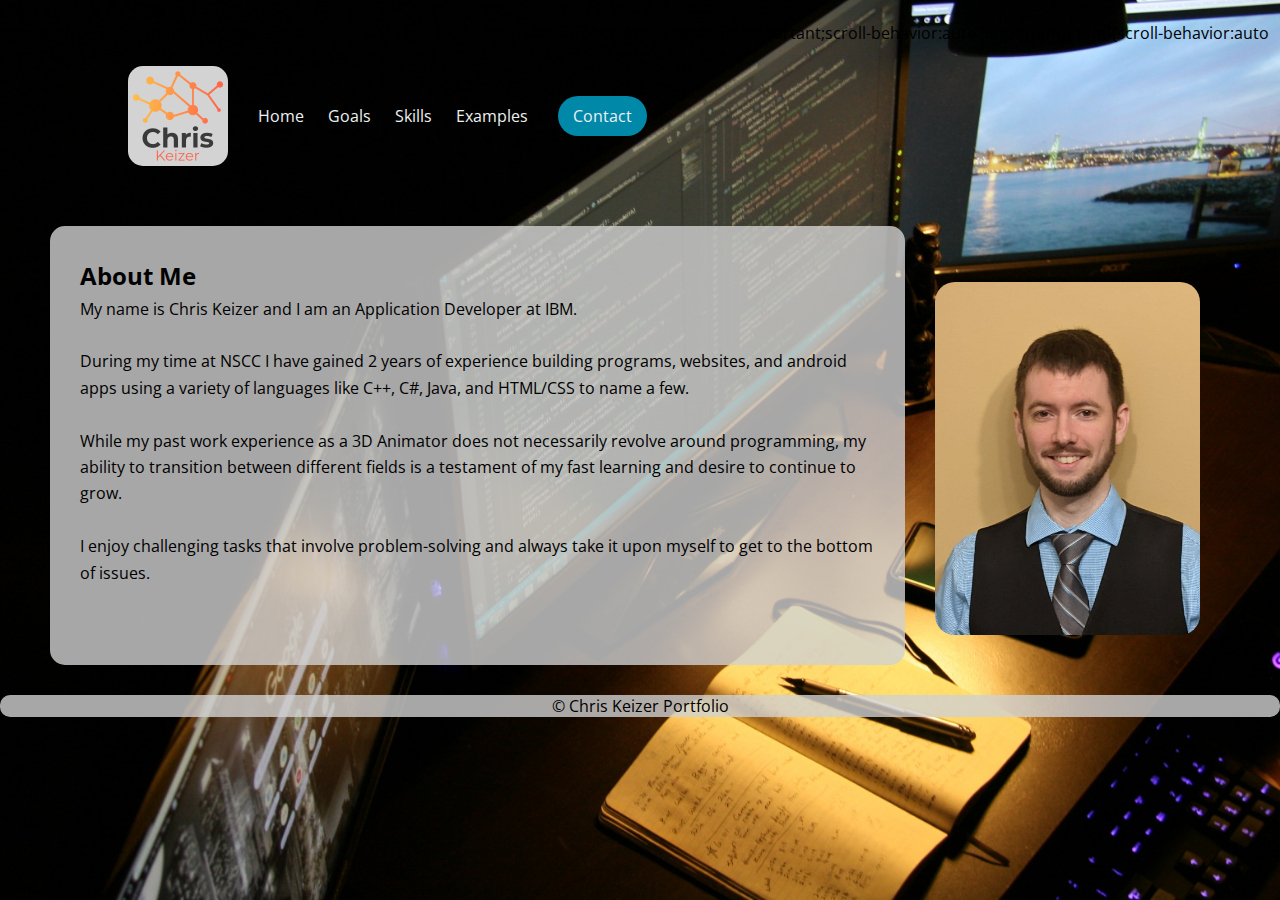
<file: index.html>
<!DOCTYPE html>
<!-- Chris Keizer's Portfolio
    Home Page of Portfolio
    Author: Chris Keizer
    Date:   Oct 18, 2019
    Filename: Portfolio_Index.html
   -->
<html lang="en">
	<head>
		<meta charset="utf-8" />
		<meta name="viewport" content="width=device-width, initial-scale=1" />
		<meta name="keywords" content="portfolio, programming, code, python" />
		<title>Chris Keizer's Porfolio</title>
		<link href="ck_Reset.css" rel="stylesheet" />
		<link href="ck_Layout.css" rel="stylesheet" />
	</head>
	<body>
		<header>
			<a href="index.html">		
			<img class="logo" src="icons/Logo.png" alt="logo"></a>
			<nav class="topNav">
			<a id="navicon" href="#"><img src="icons/nav.png" alt="nav" /></a>
				<ul class="menu"> 
					<li><a href="index.html">Home</a></li>
					<li><a href="Goals.html">Goals</a></li>
					<li><a href="Skills.html">Skills</a></li>
					<li><a href="Examples.html">Examples</a></li>
					<li id="button"><a href="Contact.html">Contact</a>
				</ul>
			</nav>
			<a href="Contact.html" class="button">Contact</a>
		</header>
		<div class="container">
			<article class="aboutArticle1">
				<h2>About Me</h2>
				<p>	
						My name is Chris Keizer 
					and I am an Application Developer at IBM.</p>
				<br>
				<p>	
						During my time at NSCC I have gained 2 years of experience building programs, websites, and
					android apps using a variety of languages like C++, C#, Java, and HTML/CSS to name a few.
				</p><br>
			
						While my past work experience as a 3D Animator does not necessarily revolve around programming, my ability to 
					transition between different fields is a testament of my fast learning and desire to continue to 
					grow.
				</p><br>
				<p>
						I enjoy challenging tasks that involve problem-solving and always 
					take it upon myself to get to the bottom of issues.
				</p>	
			</article>
			<article class="aboutArticle2">
			<br>
				<img src="images/ProfilePicture.jpg" alt="ProfilePicture" class="profile"/>
			</article>
		</div>
		<footer>
			&copy; Chris Keizer Portfolio
		</footer>
	</body>
</html>
</file>
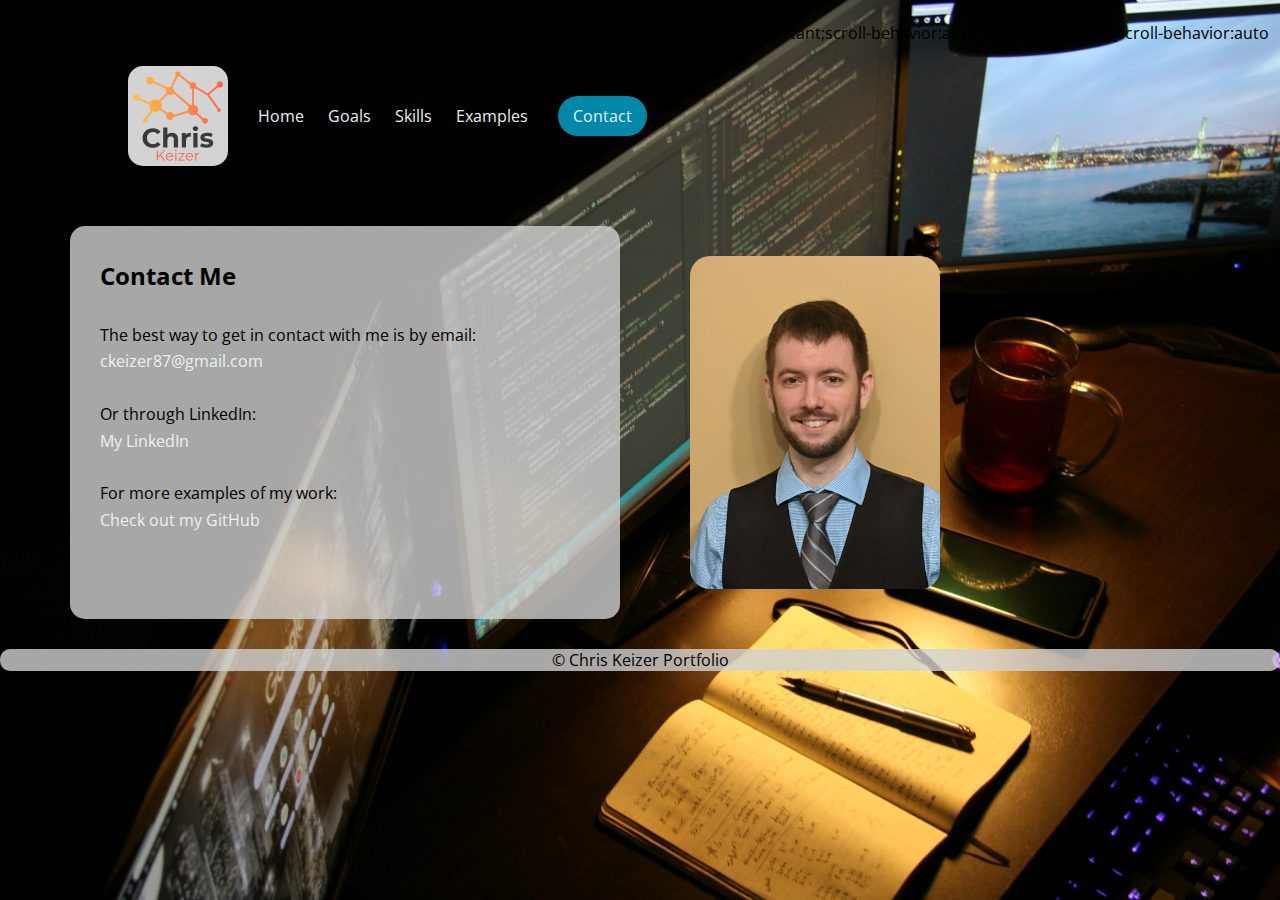
<file: Contact.html>
<!DOCTYPE html>
<!-- Chris Keizer's Portfolio
    Contact Page of Portfolio
    Author: Chris Keizer
    Date:   Oct 18, 2019
    Filename: Contact.html
   -->
<html lang="en">
	<head>
		<meta charset="utf-8" />
		<meta name="viewport" content="width=device-width, initial-scale=1" />
		<meta name="keywords" content="portfolio, programming, code, python" />
		<title>Chris Keizer's Porfolio</title>
		<link href="ck_Reset.css" rel="stylesheet" />
		<link href="ck_Layout.css" rel="stylesheet" />
	</head>
	<body>
		<header>		
			<a href="index.html">		
			<img class="logo" src="icons/Logo.png" alt="logo"></a>
			<nav class="topNav">
			<a id="navicon" href="#"><img src="icons/nav.png" alt="nav" /></a>
				<ul class="menu">
					<li><a href="index.html">Home</a></li>
					<li><a href="Goals.html">Goals</a></li>
					<li><a href="Skills.html">Skills</a></li>
					<li><a href="Examples.html">Examples</a></li>
					<li id="button"><a href="Contact.html">Contact</a>
				</ul>
			</nav>
			<a href="Contact.html" class="button">Contact</a>
		</header>
		<div class="contactContainer">
			<article class="contactArticle1">
				<h2>Contact Me</h2>
				<br>
				<p>The best way to get in contact with me is by email:</p>
				<p><a href="mailto:ckeizer87@gmail.com">ckeizer87@gmail.com</a></p>
				<br>
				<p>Or through LinkedIn:</p>
				<p><a href="https://www.linkedin.com/in/christopher-keizer-519b4030/">My LinkedIn</a></p>
				<br>
				<p>For more examples of my work:</p>
				<p><a href="https://github.com/Chris-Keizer">Check out my GitHub</a></p>
			</article>
			<article class="contactArticle2">
				<img src="images/ProfilePicture.jpg" alt="ProfilePicture" class="profileContact"/>
			</article>
		</div>
		<footer>
			&copy; Chris Keizer Portfolio
		</footer>
	</body>
</html>
</file>
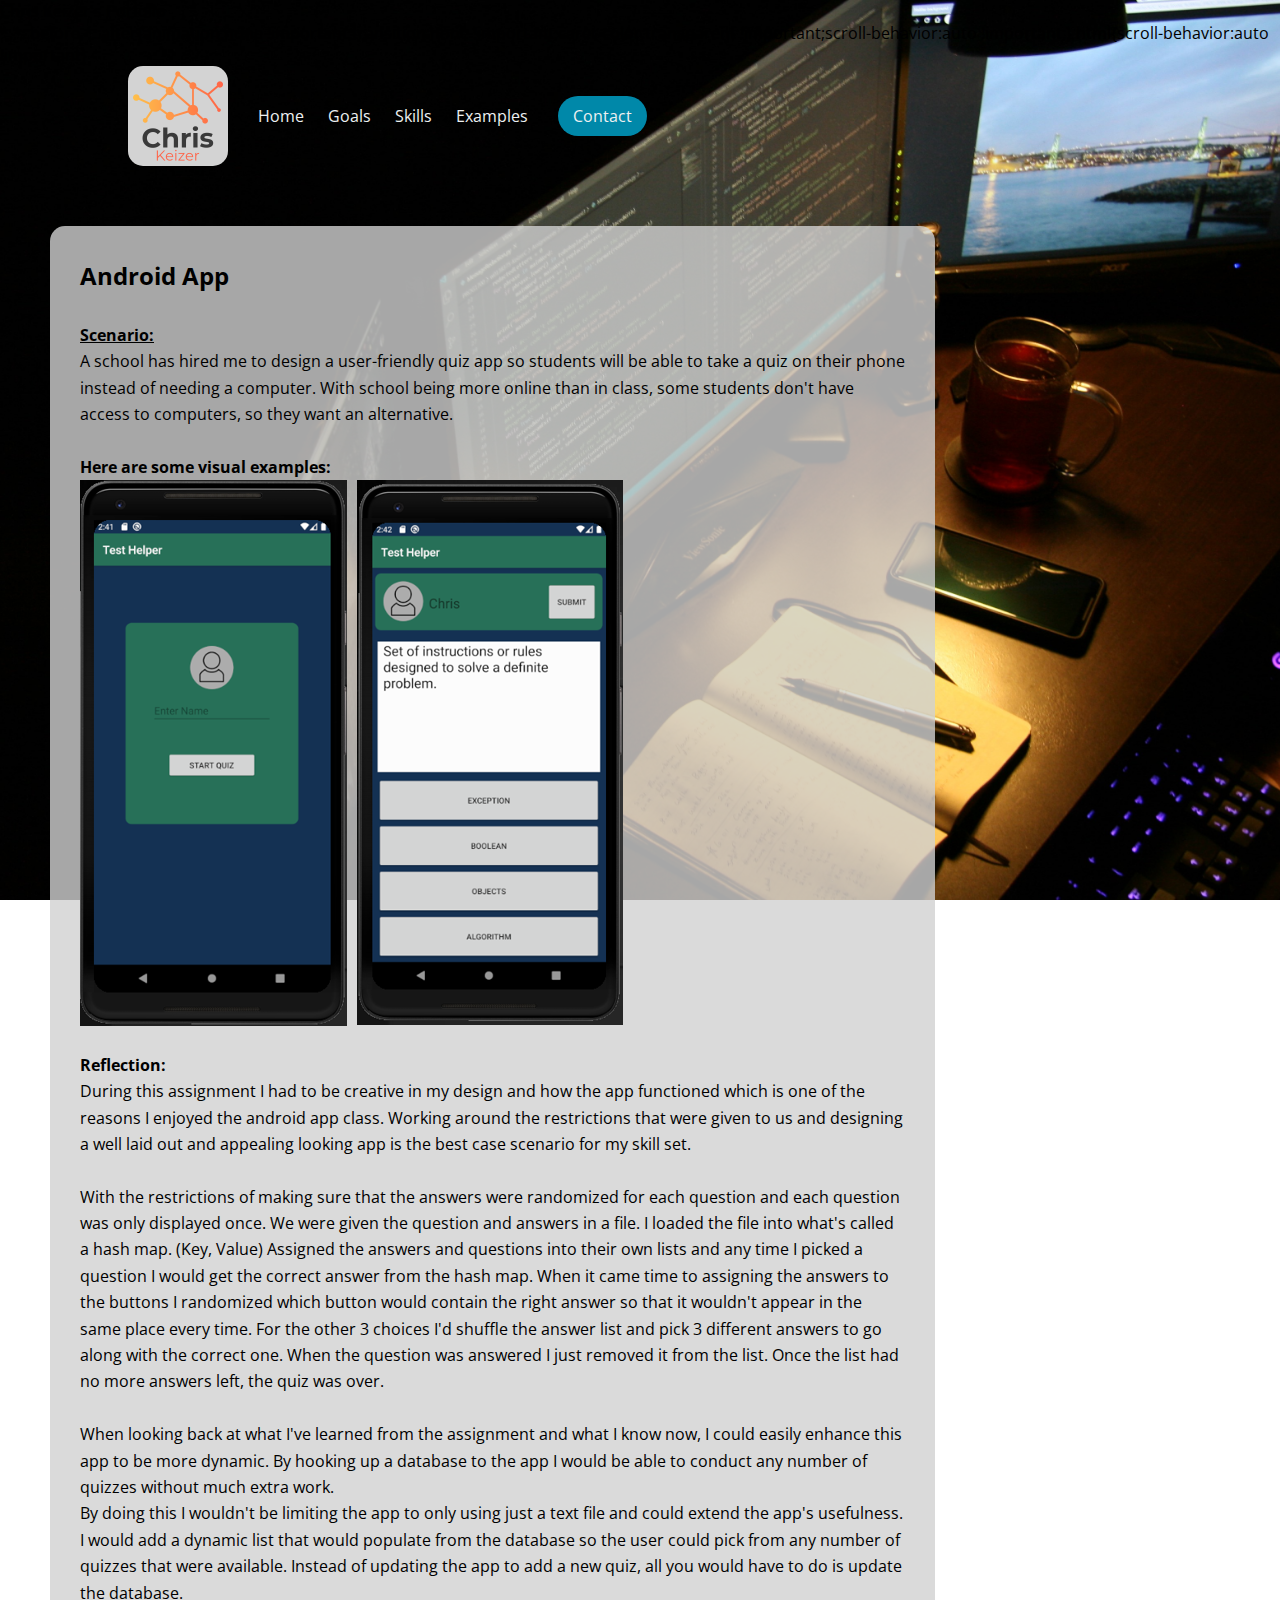
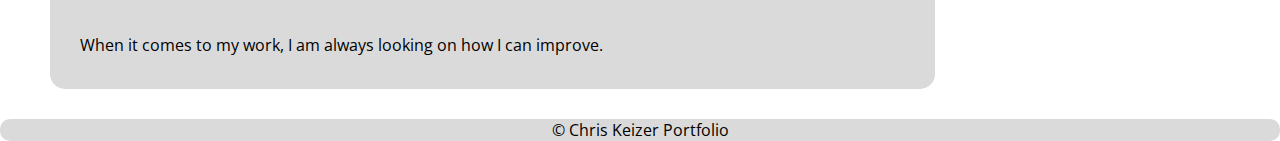
<file: Examples.html>
<!DOCTYPE html>
<!-- Chris Keizer's Portfolio
    Examples Page of Portfolio
    Author: Chris Keizer
    Date:   Mar 02, 2021
    Filename: Examples.html
   -->
<html lang="en">
	<head>
		<meta charset="utf-8" />
		<meta name="viewport" content="width=device-width, initial-scale=1" />
		<meta name="keywords" content="portfolio, programming, code, python" />
		<title>Chris Keizer's Porfolio</title>
		<link href="ck_Reset.css" rel="stylesheet" />
		<link href="ck_Layout.css" rel="stylesheet" />
	</head>
	<body class="exampleBody">
		<header>		
			<a href="index.html">		
			<img class="logo" src="icons/Logo.png" alt="logo"></a>
			<nav class="topNav">
			<a id="navicon" href="#"><img src="icons/nav.png" alt="nav" /></a>
				<ul class="menu">
					<li><a href="index.html">Home</a></li>
					<li><a href="Goals.html">Goals</a></li>
					<li><a href="Skills.html">Skills</a></li>
					<li><a href="Examples.html">Examples</a></li>
					<li id="button"><a href="Contact.html">Contact</a>
				</ul>
			</nav>
			<a href="Contact.html" class="button">Contact</a>
		</header>
		<div class="exampleContainer">
			<article class="exampleArticle1">
				<h2>Android App</h2>
				<br>
				<u><b>Scenario:</b></u>
				<p>A school has hired me to design a user-friendly quiz app so students will be able to take a quiz
					on their phone instead of needing a computer. With school being more online than in class, some 
					students don't have access to computers, so they want an alternative. 
				</p>
				<br>
				<p><b>Here are some visual examples:</b></p>
				<img class="app1" src="images/QuizApp1.png"/>
				<img class="app2" src="images/QuizApp2.png"/>

				<br>
				<p><b>Reflection:</b></p> 
				<p>During this assignment I had to be creative in my design and how the app functioned which is one
					of the reasons I enjoyed the android app class. Working around the restrictions that were given
					to us and designing a well laid out and appealing looking app is the best case scenario for my skill set.
				</p> 
				<br>
				<p>With the restrictions of making sure that the answers were randomized for each question and each question
					was only displayed once. We were given the question and answers in a file. I loaded the file into what's called
					a hash map. (Key, Value) Assigned the answers and questions into their own lists and any time I picked a question
					I would get the correct answer from the hash map. When it came time to assigning the answers to the buttons I 
					randomized which button would contain the right answer so that it wouldn't appear in the same place every time. 
					For the other 3 choices I'd shuffle the answer list and pick 3 different answers to go along with the correct one.
					When the question was answered I just removed it from the list.
					Once the list had no more answers left, the quiz was over.
				</p>
				<br>
				<p>When looking back at what I've learned from the assignment and what I know now, I could easily enhance this app
					to be more dynamic. By hooking up a database to the app I would be able to conduct any number of quizzes without
					much extra work.
				</p>
				<p>By doing this I wouldn't be limiting the app to only using just a text file and could extend the app's usefulness.
					I would add a dynamic list that would populate from the database so the user could pick from any number of quizzes
					that were available. Instead of updating the app to add a new quiz, all you would have to do is update the database.
				</p>	
				<br>
				<p>When it comes to my work, I am always looking on how I can improve.</p>
			</article>
		</div>
		<footer>
			&copy; Chris Keizer Portfolio
		</footer>
	</body>
</html>
</file>
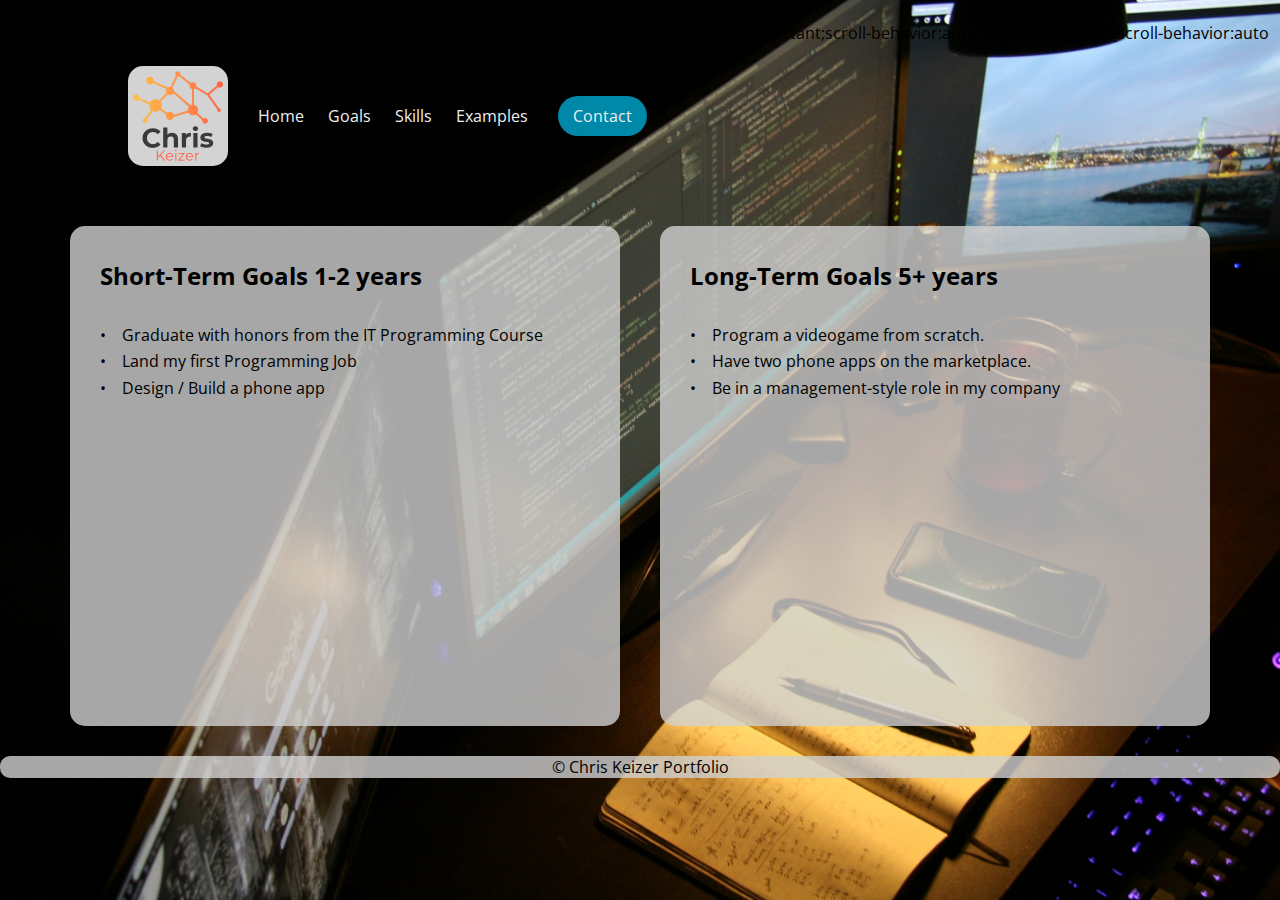
<file: Goals.html>
<!DOCTYPE html>
<!-- Chris Keizer's Portfolio
    Goals Page of Portfolio
    Author: Chris Keizer
    Date:   Oct 18, 2019
    Filename: Goals.html
   -->
<html lang="en">
	<head>
		<meta charset="utf-8" />
		<meta name="viewport" content="width=device-width, initial-scale=1" />
		<meta name="keywords" content="portfolio, programming, code, python" />
		<title>Chris Keizer's Porfolio</title>
		<link href="ck_Reset.css" rel="stylesheet" />
		<link href="ck_Layout.css" rel="stylesheet" />
	</head>
	<body class="GoalsBody">
		<header>		
			<a href="index.html">		
			<img class="logo" src="icons/Logo.png" alt="logo"></a>
			<nav class="topNav">
			<a id="navicon" href="#"><img src="icons/nav.png" alt="nav" /></a>
				<ul class="menu">
					<li><a href="index.html">Home</a></li>
					<li><a href="Goals.html">Goals</a></li>
					<li><a href="Skills.html">Skills</a></li>
					<li><a href="Examples.html">Examples</a></li>
					<li id="button"><a href="Contact.html">Contact</a>
				</ul>
			</nav>
			<a href="Contact.html" class="button">Contact</a>
		</header>
		<div class="goalsContainer">
			<article class="goalArticle1">
				<h2>Short-Term Goals 1-2 years</h2>
				<br>
				<p>•&emsp;Graduate with honors from the IT Programming Course</p>
				<p>•&emsp;Land my first Programming Job</p>
				<p>•&emsp;Design / Build a phone app</p>
				
			</article>
			<article class="goalArticle2">
				<h2>Long-Term Goals 5+ years</h2>
				<br>
				<p>•&emsp;Program a videogame from scratch.</p>
				<p>•&emsp;Have two phone apps on the marketplace.</p>
				<p>•&emsp;Be in a management-style role in my company</p>
			</article>
		</div>
		<footer>
			&copy; Chris Keizer Portfolio
		</footer>
	</body>
</html>
</file>
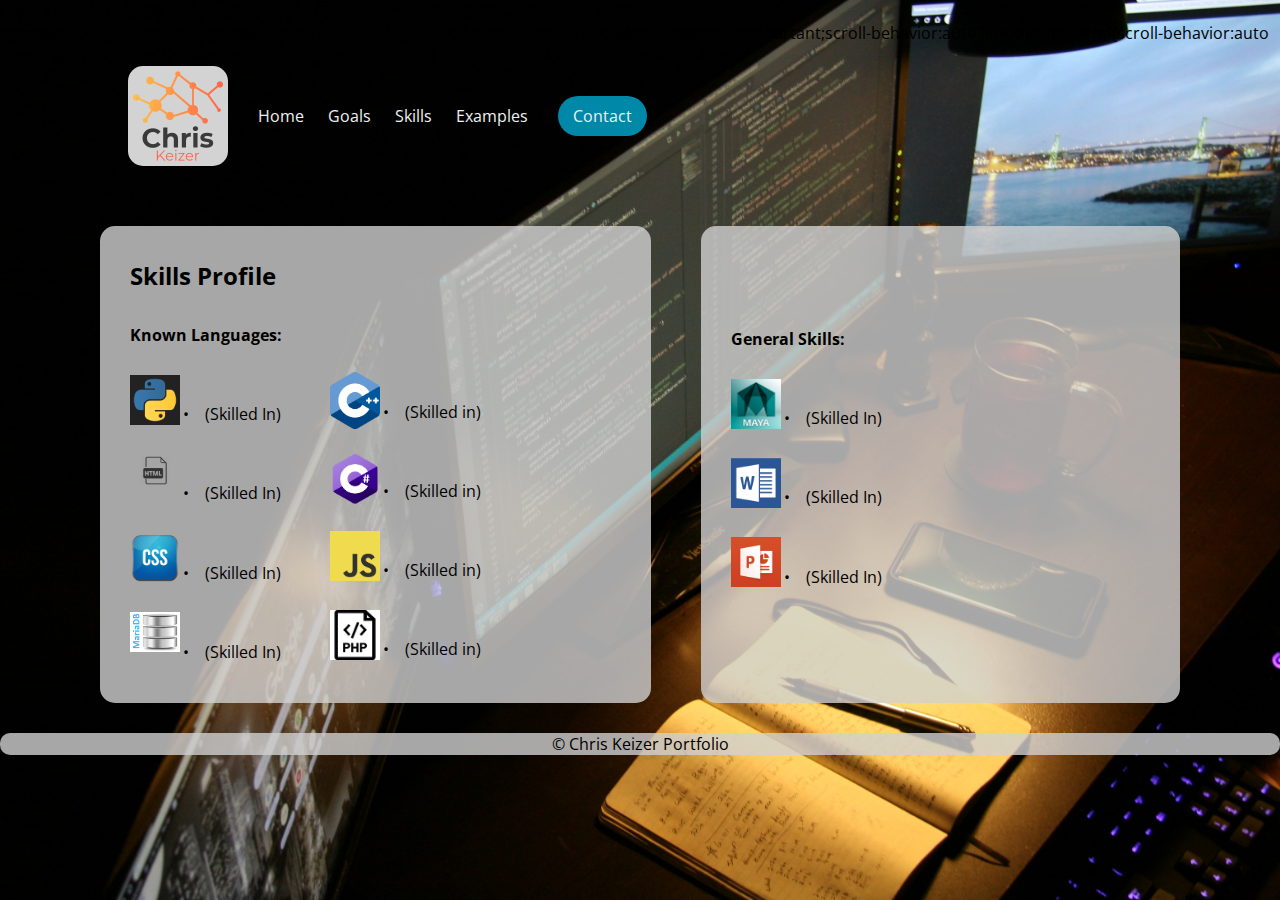
<file: Skills.html>
<!DOCTYPE html>
<!-- Chris Keizer's Portfolio
    Skills Page of Portfolio
    Author: Chris Keizer
    Date:   Oct 18, 2019
    Filename: Skills.html
   -->
<html lang="en">
	<head>
		<meta charset="utf-8" />
		<meta name="viewport" content="width=device-width, initial-scale=1" />
		<meta name="keywords" content="portfolio, programming, code, python" />
		<title>Chris Keizer's Porfolio</title>
		<link href="ck_Reset.css" rel="stylesheet" />
		<link href="ck_Layout.css" rel="stylesheet" />
	</head>
	<body class="resumeBody">
		<header>		
			<a href="index.html">		
			<img class="logo" src="icons/Logo.png" alt="logo"></a>
			<nav class="topNav">
			<a id="navicon" href="#"><img src="icons/nav.png" alt="nav" /></a>
				<ul class="menu">
					<li><a href="index.html">Home</a></li>
					<li><a href="Goals.html">Goals</a></li>
					<li><a href="Skills.html">Skills</a></li>
					<li><a href="Examples.html">Examples</a></li>
					<li id="button"><a href="Contact.html">Contact</a>
				</ul>
			</nav>
			<a href="Contact.html" class="button">Contact</a>
		</header>
		<div class="skillsContainer">
			<section class="skillPrograms">
				<article class="skillArticle5">
					<h2>Skills Profile</h2>
					<br>
					<p><b>Known Languages:</b></p>
					<br>
					<p><img class="python" src="icons/pythonIcon.jpg" alt="pythonLogo"/> <br>•&emsp;(Skilled In)</p>
					<br>
					<p><img class="html" src="icons/html-icon.png" alt="htmlLogo"/> <br>•&emsp;(Skilled In)</p>
					<br>
					<p><img class="css" src="icons/css-icon.png" alt="cssLogo"/><br>•&emsp;(Skilled In)</p>
					<br>
					<p><img class="mariadb" src="icons/mariadb.png" alt="mariadbLogo"/><br>•&emsp;(Skilled In)</p>
				</article>
				<article class="skillArticle6">
					<br>
					<p><img class="CPlusPlus" src="icons/CPlusPlus.png" alt="CPlusPlusLogo"/><br>•&emsp;(Skilled in)</p>
					<br>
					<p><img class="C_Sharp_logo" src="icons/C_Sharp_logo.png" alt="C_Sharp_Logo"/><br>•&emsp;(Skilled in)</p>
					<br>
					<p><img class="javaScriptLogo" src="icons/js.png" alt="javaScriptLogo"/><br>•&emsp;(Skilled in)</p>
					<br>
					<p><img class="phpLogo" src="icons/php-icon.png" alt="phpLogo"/><br>•&emsp;(Skilled in)</p>
				</article>
			</section>
			<section class="skillGeneralized">
					<p><b>General Skills:</b></p>
					<br>
					<p><img class="maya" src="icons/Maya.png" alt="MayaLogo"/><br>•&emsp;(Skilled In)</p>
					<br>
					<p><img class="word" src="icons/Word-icon.png" alt="WordLogo"/><br>•&emsp;(Skilled In)</p>
					<br>
					<p><img class="powerpoint" src="icons/powerpoint.png" alt="PowerpointLogo"/><br>•&emsp;(Skilled In)</p>
			</section>
		</div>
		<footer>
			&copy; Chris Keizer Portfolio
		</footer>
	</body>
</html>
</file>
<file: ck_Layout.css>
@charset "utf-8";
@import url('https://fonts.googleapis.com/css?family=Open+Sans&display=swap');

/* 

   Style Sheet for the Style of the Home Page
   Author: Chris Keizer
   Date:   Oct 18, 2019
   
   Filename: ck_Styles.css

*/

/* Logo and Image Styles */
.logo {
	cursor: pointer;
	width: 100px;
	border-radius: 15px;
	margin-right: 20px;
	background-color: lightgray;
}
/* Body and HTML Styles */
html {
	width: 100%;
}
body {
	background: url('images/Background1.jpg') no-repeat;
	background-size: cover;
	background-attachment: fixed;
	background-position: center;
	width: 100%
}

/* Header Styles */
header {
	display: flex;
	justify-content: flex-start;
	border-radius: 20px;
	align-items: center;
	padding:0px 10%;
}

/* Navigation Styles */
#navicon {
	display: none;
}
#button {
		display: none;
	}

li, a, button {
	font-family: "Open Sans", sans-serif;
	font-weight: 400;
	font-size: 16px;
	color: #edf0f1;
	text-decoration: none;
}

.topNav { 
	list-style: none;
}
ul {
	margin: 0px;
	padding: 0px;
	list-style: none;
}
.topNav li {
	display: inline-block;
	padding: 0px 10px;
}

.topNav li a {
	transition: all 0.3s ease 0s;
	text-shadow: 1px 1px black;
}

.topNav li a:hover {
	color: #0088a9;  
}
p a:hover {
	color: #0088a9;  
}

.button {
	padding: 9px 15px;
	background-color: rgba(0,136,169,1);
	border: none;
	border-radius: 50px;
	cursor: pointer;
	transition: all 0.3s ease 0s;
	margin-left: 20px;
}

.button:hover {
	background-color: rgba(0,136,169,0.8);
}

/* Article Styles */
.container {
	display: -webkit-flex;
	-webkit-flex-wrap: wrap;
	display: flex;
	flex-wrap: wrap;
	max-width: 1300px;
	margin: 40px auto 0 auto;
	line-height: 1.65;
	padding: 20px 50px;
	justify-content: space-between;
	flex-basis: 30%;
	margin-bottom: 10px;
}
.aboutArticle1 {
	padding: 30px;
	background-color: rgb(209, 209, 209 , .8);
	box-sizing: border-box;
	border-radius: 15px;
	flex: 3;
}
.aboutArticle2 {
	flex: 1;
	padding: 30px;
}
.profile {
	width: 100%;
	display: block;
	border-radius: 20px;
	margin-left: auto;
	margin-right: auto;
}

/*==========================*/
/* This is for Examples Page */
.exampleContainer {
	display: -webkit-flex;
	-webkit-flex-wrap: wrap;
	display: flex;
	flex-wrap: wrap;
	max-width: 1300px;
	margin: 40px auto 0 auto;
	line-height: 1.65;
	padding: 20px 50px;
	justify-content: space-between;
	flex-basis: 30%;
	margin-bottom: 10px;
}
.exampleArticle1 {
	padding: 30px;
	background-color: rgb(209, 209, 209 , .8);
	box-sizing: border-box;
	margin-right: 20px;
	border-radius: 15px;
	width: 75%;
}
.app1 {
	float: left;
	padding-right: 10px;
}

/*==========================*/
/* This is for Resume Page */
.resumeContainer {
	display: -webkit-flex;
	-webkit-flex-wrap: wrap;
	display: flex;
	flex-wrap: wrap;
	max-width: 1300px;
	margin: 40px auto 0 auto;
	line-height: 1.65;
	padding: 20px 50px;
	justify-content: space-between;
	flex-basis: 30%;
	margin-bottom: 10px;
}
.resumeArticle3 {
	padding: 30px;
	background-color: rgb(209, 209, 209 , .8);
	box-sizing: border-box;
	margin-right: 20px;
	border-radius: 15px;
	width: 75%;
}

/*==========================*/

/*==========================*/
/* This is for contact Page */
.contactContainer {
	display: -webkit-flex;
	-webkit-flex-wrap: wrap;
	display: flex;
	flex-wrap: wrap;
	max-width: 1300px;
	margin: 40px auto 0 auto;
	line-height: 1.65;
	padding: 20px 50px;
	justify-content: space-between;
	flex-basis: 30%;
	margin-bottom: 10px;
}
.contactArticle1 {
	padding: 30px;
	background-color: rgb(209, 209, 209 , .8);
	box-sizing: border-box;
	margin: 0px 20px 0px 20px;
	border-radius: 15px;
	min-width: 350px;
	flex: 1;
}
.contactArticle2 {
	padding: 30px;
	box-sizing: border-box;
	margin: 0px 20px 0px 20px;
	border-radius: 15px;
	min-width: 350px;
	flex: 1;
}
/* Right Column Styles */
.profileContact {
	width: 250px;
	display: block;
	border-radius: 20px;
}

/*==========================*/

/*==========================*/
/* This is for Skills Page */
.skillsContainer {
	max-width: 1300px;
	margin: 40px auto 0 auto;
	line-height: 1.65;
	padding: 20px 50px;
	display: flex;
	justify-content: space-between;
	flex-basis: 30%;
	margin-bottom: 10px;
}
.skillPrograms {
	margin-left: 50px;
	padding: 20px;
	background-color: rgb(209, 209, 209 , .8);
	box-sizing: border-box;
	margin-right: 25px;
	border-radius: 15px;
	width: 50%;
}
.skillArticle5 {
	float: left;
	padding: 10px;
	width: 200px;
	min-width: 100px;
	order: 1;
}

.python {
	padding: 0px;
	float:left;
	width: 50px;
}
.html {
	padding: 0px;
	float:left;
	width: 50px;
}
.css {
	padding: 0px;
	float:left;
	width: 50px;
}
.mariadb {
	padding: 0px;
	float:left;
	width: 50px;
}
	/*right side icons*/
.CPlusPlus {
	padding: 0px;
	float:left;
	width: 50px;
}
.C_Sharp_logo {
	padding: 0px;
	float:left;
	width: 50px;
}
.javaScriptLogo {
	padding: 0px;
	float:left;
	width: 50px;
}
.maya {
	padding: 0px;
	float:left;
	width: 50px;
}
.word {
	padding: 0px;
	float:left;
	width: 50px;
}
.powerpoint {
	padding: 0px;
	float:left;
	width: 50px;
}
.phpLogo {
	padding: 0px;
	float:left;
	width:50px;
}

p {
	text-align: left;
}

p img {
	margin-right: 3px;
}


/*right side*/
.skillGeneralized {
	padding: 120px 30px 30px 30px;
	background-color: rgb(209, 209, 209 , .8);
	box-sizing: border-box;
	margin-right: 50px;
	margin-left: 25px;
	border-radius: 15px;
	width: 50%;
	flex-shrink: 3;
}
.skillArticle6 {
	padding: 100px 20px 20px 10px;
	float: left;
	width: 200px;
	text-align: right;
	min-width: 100px;
	order: 2;
}


/*==========================*/

/*==========================*/
/* This is for Goals Page */
.goalsContainer {
	display: -webkit-flex;
	-webkit-flex-wrap: wrap;
	display: flex;
	flex-wrap: wrap;
	max-width: 1300px;
	margin: 40px auto 0 auto;
	line-height: 1.65;
	padding: 20px 50px;
	justify-content: space-between;
	flex-basis: 30%;
	margin-bottom: 10px;
}
.goalArticle1 {
	padding: 30px;
	background-color: rgb(209, 209, 209 , .8);
	box-sizing: border-box;
	margin: 0px 20px 0px 0px;
	border-radius: 15px;
	min-width: 350px;
	height: 500px;
	flex: 1;
}
.goalArticle2 {
	padding: 30px;
	background-color: rgb(209, 209, 209 , .8);
	box-sizing: border-box;
	margin: 0px 20px 0px 0px;
	border-radius: 15px;
	min-width: 350px;
	height: 500px;
	flex: 1;
}

/* Footer Styles */
footer {
	text-align: center;
	max-width: 1300px;
	margin-left: auto;
	margin-right: auto;
	background-color: rgb(209, 209, 209 , .8);
	border-radius: 10px;
}


/* New Styles Added Below */

/*=============================
   Mobile Styles: 0px to 480px
  =============================
*/
@media only screen and (max-width: 480px) {
/*Navigation*/
	#navicon {
		padding: 9px 15px;
		margin-left: 120px;
		display: block;
		
	}
	#button{ 
		display: block;
	}
	.button{
		display: none;
	}
	.menu {
		display: none;
	}
	#navicon img {
		width: 50px;
		border-radius: 10px;
	}
	a#navicon:hover+ul, nav ul:hover {
		display: -webkit-flex;
		display: flex;
		-webkit-flex-direction: column;
		flex-direction: column;
		position: absolute;
		margin-left: 60px;
		background-color: #333;
	}
	.topNav ul li {
		padding: 10px;
		border-style: solid;
		border-width: 1px;
		border-color: white;
	}
/*Home Page*/
	.container {
		padding: 0px;
		margin-bottom: 0px;
	}
/*goal page*/
	.goalsContainer {
		padding: 0px;
		margin-bottom: 0px;
	}
	.goalArticle1 {
		margin: 0px 20px 10px 20px;
		height: 550px;	
		min-width: 160px;
		flex: 1;
	}
	.goalArticle2 {
		margin-bottom: 20px;
		height: 550px;
		min-width: 160px;
		flex: 1;
		
	}
/*about page*/
	.aboutArticle1 {
		margin-left: 20px;
		margin-right: 20px;
		margin-bottom: 20px;
	}
	.aboutArticle2 {
		display: none;
	}
/*skill page*/
	.skillPrograms{
		margin: 40px 0px 20px 20px;
		margin-right: 0px;
	}
	.skillArticle5 {
		float: left;
		padding: 0px;
		width: 200px;
		order: 1;
	}
	.programs {
		margin-left: 0px;
		padding: 0px;
		margin-right: 0px;
	}
	.skillArticle6 {
		padding: 0px;
		float: left;
		width: 200px;
	}
	.skillGeneralized {
		padding: 60px 30px 30px 30px;
		margin: 40px 20px 20px 10px;
		border-radius: 15px;
		width: 50%;
		order: 3;
	}
	.skillsContainer {
		margin: 0;
		padding: 0px;
	}
/*resume Page*/
	.resumeContainer {
		width: 100%;
		padding: 0px 20px 0px 20px;
		margin-top: 40px;
		margin-bottom: 0px;
	}
	.resumeArticle3 {
		padding: 30px;
		margin: 0px 0px 20px 0px;
		width: 100%;
	}
/*example Page*/
	.exampleContainer {
		width: 100%;
		padding: 0px 20px 0px 20px;
		margin-top: 40px;
		margin-bottom: 0px;
	}
	.exampleArticle1 {
		padding: 30px;
		margin: 0px 0px 20px 0px;
		width: 100%;
	}
/*contact Page*/
	.contactContainer {
		margin: 0px;
		line-height: 1.65;
		padding: 0px;
		margin-bottom: 20px;
	}
	.contactArticle1 {
		padding: 30px;
		margin: 40px 20px 20px 20px;
		min-width: 0px;
	}
	.contactArticle2 {
		padding: 0px 20px 0px 20px;
		
	}
	.profileContact {
		width: 200px;
	}
}


/*=============================
   Tablet Styles: 481px and greater
  =============================
*/
@media only screen and (min-width: 481px) {
	/*Home Page*/
	/*Goals Page*/
	.goalsContainer {
		margin: 40px auto 0 auto;
		padding: 20px 50px;
		margin-bottom: 10px;
		width: 100%;
	}
	.goalArticle1 {
		padding: 30px;
		margin: 0px 0px 15px 0px;
		height: 250px;
	}
	.goalArticle2 {
		padding: 30px;
		margin: 15px 0px 0px 0px;
		min-width: 350px;
		height: 250px;
	}
	/*skill page*/
	.skillPrograms{
		margin: 0px;
	}
	.skillArticle5 {
		float: left;
		padding: 0px;
		width: 200px;
		order: 1;
	}
	.programs {
		margin-left: 0px;
		padding: 0px;
		margin-right: 0px;
	}
	.skillArticle6 {
		padding: 0px;
		float: left;
		width: 200px;
	}
	.skillGeneralized {
		padding: 90px 30px 30px 30px;
		margin: 0px 0px 0px 10px;
		width: 50%;
		order: 3;
	}
	.skillsContainer {
		margin: 40px 0px 10px 0px;
		padding: 20px 50px 20px 50px;
	}
	/*resume Page*/
	.resumeContainer {
		width: 100%;
		padding: 20px 50px 20px 50px;
	}
	.resumeArticle3 {
		padding: 30px;
		margin: 0px;
		width: 100%;
	}
/*resume Page*/
	.exampleContainer {
		width: 100%;
		padding: 20px 50px 20px 50px;
	}
	.exampleArticle1 {
		padding: 30px;
		margin: 0px;
		width: 100%;
	}
	/*contact Page*/
	.contactContainer {
		margin: 40px 0px 10px 0px;
		line-height: 1.65;
		padding: 20px 50px 20px 50px;
		margin-bottom: 20px;
		width: 100%;
	}
	.contactArticle1 {
		padding: 30px;
		margin: 0px 0px 20px 0px;
	}
	.contactArticle2 {
		padding: 0px 20px 0px 20px;
		
	}
	.profileContact {
		width: 200px;
	}
}

/*=============================
  Desktop Styles: 769px to greater
  =============================
*/

@media only screen and (min-width: 1024px) {
	/* Article Styles */
	.container {
		display: -webkit-flex;
		-webkit-flex-wrap: wrap;
		display: flex;
		flex-wrap: wrap;
		max-width: 1300px;
		margin: 40px auto 0 auto;
		line-height: 1.65;
		padding: 20px 50px;
		justify-content: space-between;
		flex-basis: 30%;
		margin-bottom: 10px;
	}
	.aboutArticle1 {
		padding: 30px;
		background-color: rgb(209, 209, 209 , .8);
		box-sizing: border-box;
		border-radius: 15px;
		flex: 3;
	}
	.aboutArticle2 {
		flex: 1;
		padding: 30px;
	}
	.profile {
		width: 100%;
		display: block;
		border-radius: 20px;
		margin-left: auto;
		margin-right: auto;
	}
	/*==========================*/
	/* This is for Resume Page */
	.resumeArticle3 {
		padding: 30px;
		background-color: rgb(209, 209, 209 , .8);
		box-sizing: border-box;
		margin-right: 20px;
		border-radius: 15px;
		width: 75%;
	}

	/*==========================*/

	/*==========================*/
	/* This is for Example Page */
	.exampleArticle1 {
		padding: 30px;
		background-color: rgb(209, 209, 209 , .8);
		box-sizing: border-box;
		margin-right: 20px;
		border-radius: 15px;
		width: 75%;
	}

	/*==========================*/
	/* This is for contact Page */
	.contactContainer {
		display: -webkit-flex;
		-webkit-flex-wrap: wrap;
		display: flex;
		flex-wrap: wrap;
		max-width: 1300px;
		margin: 40px auto 0 auto;
		line-height: 1.65;
		padding: 20px 50px;
		justify-content: space-between;
		flex-basis: 30%;
		margin-bottom: 10px;
	}
	.contactArticle1 {
		padding: 30px;
		background-color: rgb(209, 209, 209 , .8);
		box-sizing: border-box;
		margin: 0px 20px 0px 20px;
		border-radius: 15px;
		min-width: 350px;
		flex: 1;
	}
	.contactArticle2 {
		padding: 30px;
		box-sizing: border-box;
		margin: 0px 20px 0px 20px;
		border-radius: 15px;
		min-width: 350px;
		flex: 1;
	}
	/* Right Column Styles */
	.profileContact {
		width: 250px;
		display: block;
		border-radius: 20px;
	}

	/*==========================*/

	/*==========================*/
	/* This is for Skills Page */
	.skillsContainer {
		max-width: 1300px;
		margin: 40px auto 0 auto;
		line-height: 1.65;
		padding: 20px 50px;
		display: flex;
		justify-content: space-between;
		flex-basis: 30%;
		margin-bottom: 10px;
	}
	.skillPrograms {
		margin-left: 50px;
		padding: 20px;
		background-color: rgb(209, 209, 209 , .8);
		box-sizing: border-box;
		margin-right: 25px;
		border-radius: 15px;
		width: 50%;
	}
	.skillArticle5 {
		float: left;
		padding: 10px;
		width: 200px;
		min-width: 100px;
		order: 1;
	}

	/*right side*/
	.skillGeneralized {
		padding: 100px 30px 30px 30px;
		background-color: rgb(209, 209, 209 , .8);
		box-sizing: border-box;
		margin-right: 50px;
		margin-left: 25px;
		border-radius: 15px;
		width: 50%;
		flex-shrink: 3;
	}
	.skillArticle6 {
		padding: 100px 20px 20px 10px;
		float: left;
		width: 200px;
		text-align: right;
		min-width: 100px;
		order: 2;
	}


	/*==========================*/

	/*==========================*/
	/* This is for Goals Page */
	.goalArticle1 {
		padding: 30px;
		background-color: rgb(209, 209, 209 , .8);
		box-sizing: border-box;
		margin: 0px 20px 0px 20px;
		border-radius: 15px;
		min-width: 350px;
		height: 500px;
		flex: 1;
	}
	.goalArticle2 {
		padding: 30px;
		background-color: rgb(209, 209, 209 , .8);
		box-sizing: border-box;
		margin: 0px 20px 0px 20px;
		border-radius: 15px;
		min-width: 350px;
		height: 500px;
		flex: 1;
	}
}
</file>
